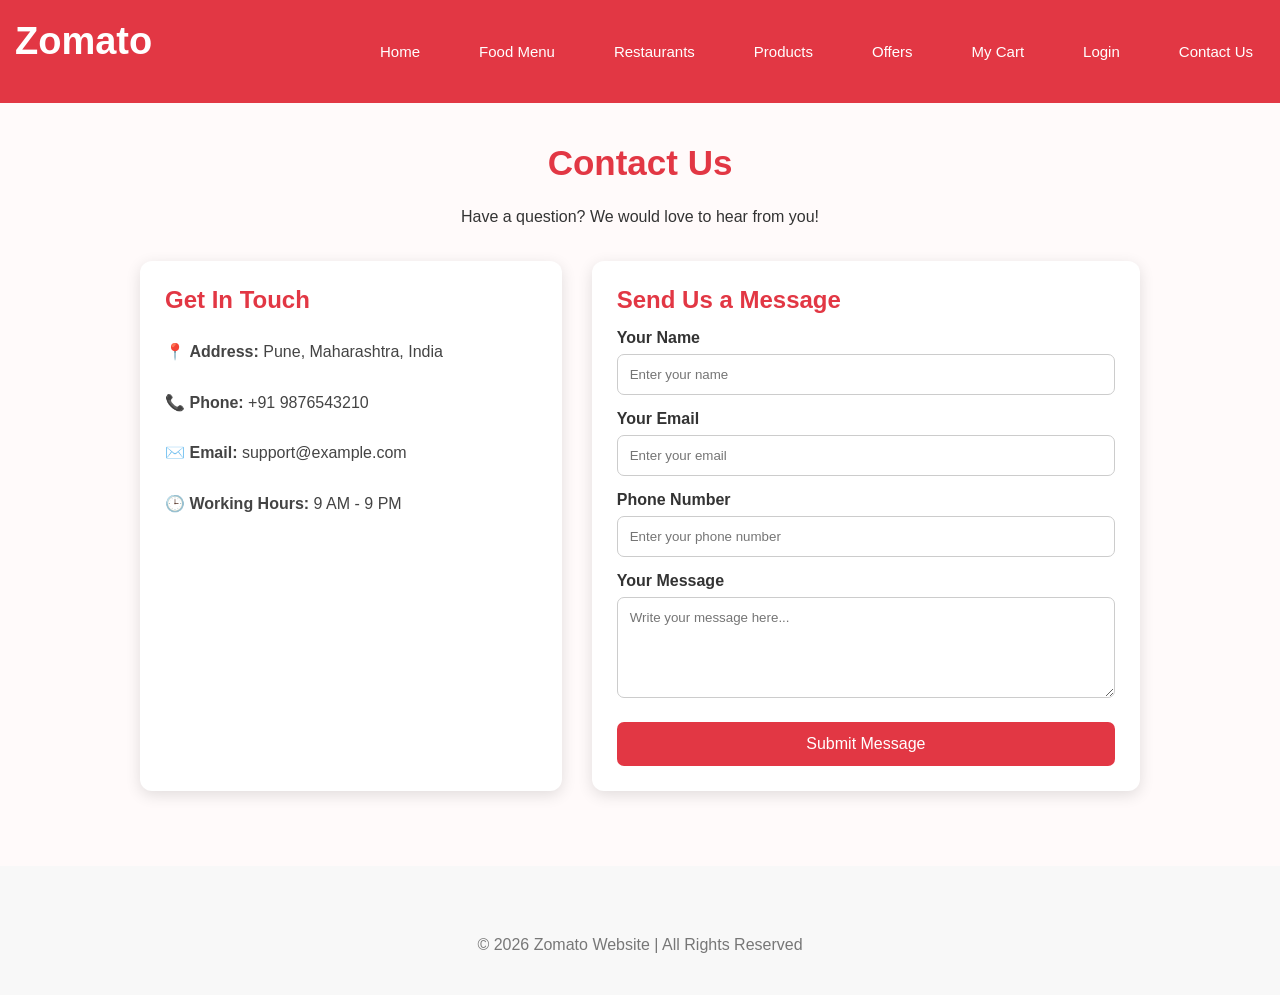
<file: contact.html>
<!DOCTYPE html>
<html lang="en">
<head>
    <meta charset="UTF-8">
    <meta name="viewport" content="width=device-width, initial-scale=1.0">
    <title>Zomato - Contact Us</title>
    <link rel="stylesheet" href="style.css">
</head>
<body>

<header>
    <h1>Zomato</h1>

    <nav>
        <a href="index.html">Home</a>
        <a href="food.html">Food Menu</a>
        <a href="restaurants.html">Restaurants</a>
        <a href="product.html">Products</a>
        <a href="offers.html">Offers</a>
        <a href="cart.html">My Cart</a>
        <a href="login.html">Login</a>
        <a href="contact.html">Contact Us</a>
    </nav>
</header>

<section class="contact-section">

    <h2>Contact Us</h2>
    <p>Have a question? We would love to hear from you!</p>

    <div class="contact-container">

        <div class="contact-info">

            <h3>Get In Touch</h3>

            <p>📍 <strong>Address:</strong> Pune, Maharashtra, India</p>

            <p>📞 <strong>Phone:</strong> +91 9876543210</p>

            <p>✉️ <strong>Email:</strong> support@example.com</p>

            <p>🕒 <strong>Working Hours:</strong> 9 AM - 9 PM</p>

        </div>

        <div class="contact-form">

            <h3>Send Us a Message</h3>

            <form action="#" method="get">

                <label for="contact-name">Your Name</label>
                <input
                    type="text"
                    id="contact-name"
                    placeholder="Enter your name"
                    required>

                <label for="contact-email">Your Email</label>
                <input
                    type="email"
                    id="contact-email"
                    placeholder="Enter your email"
                    required>

                <label for="phone">Phone Number</label>
                <input
                    type="tel"
                    id="phone"
                    placeholder="Enter your phone number">

                <label for="message">Your Message</label>
                <textarea
                    id="message"
                    rows="5"
                    placeholder="Write your message here..."
                    required></textarea>

                <button type="submit">Submit Message</button>

            </form>

        </div>

    </div>

</section>

<footer>
    <p>© 2026 Zomato Website | All Rights Reserved</p>
</footer>

</body>
</html>
</file>
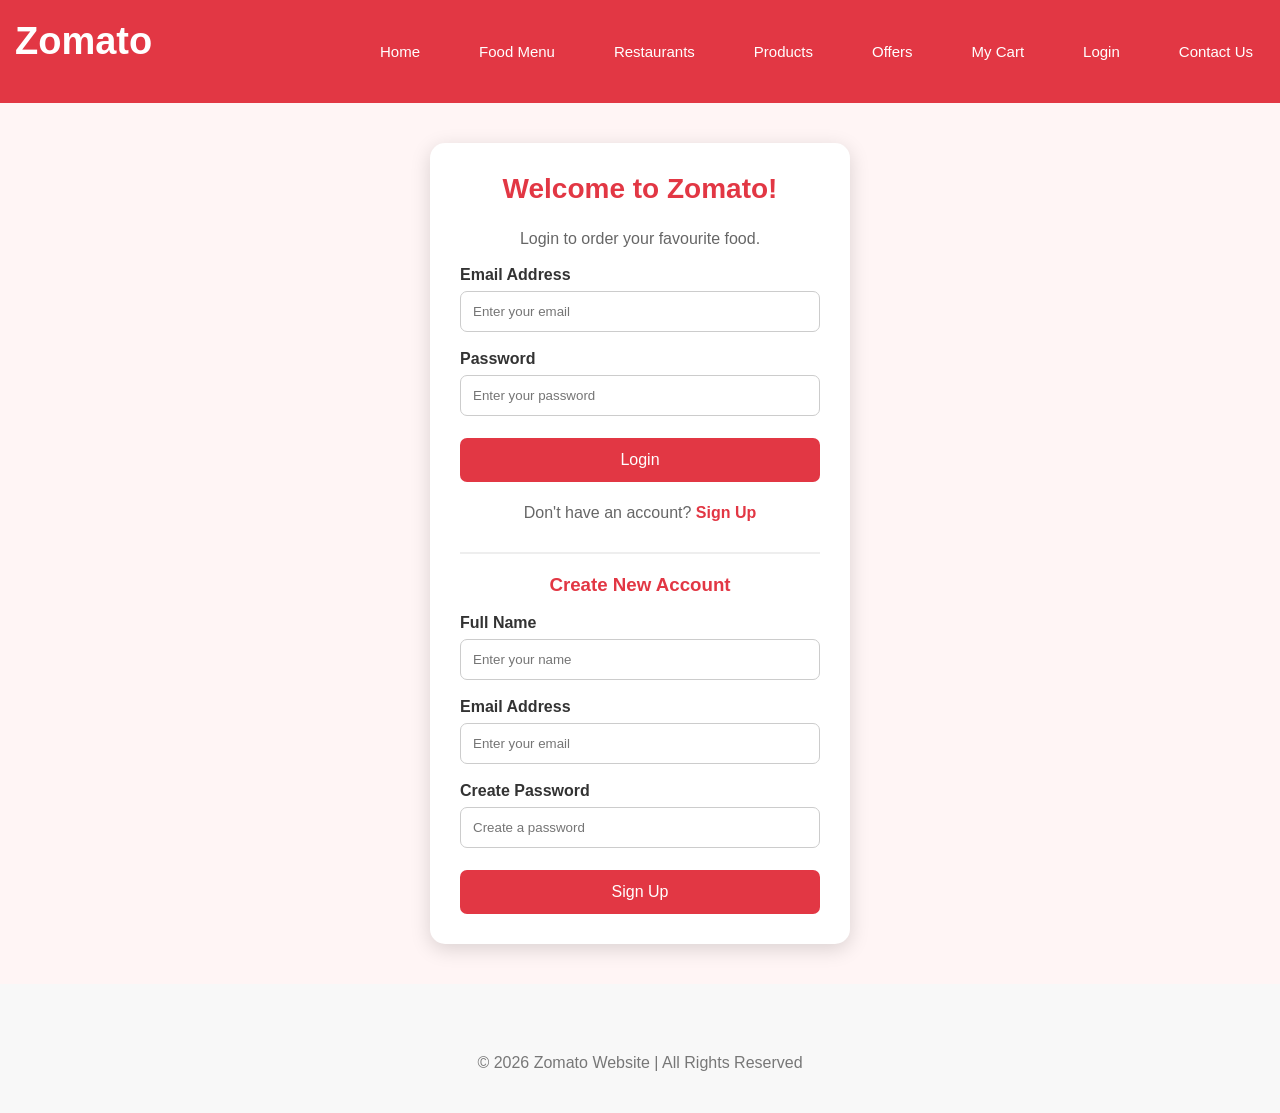
<file: login.html>
<!DOCTYPE html>
<html lang="en">
<head>
    <meta charset="UTF-8">
    <meta name="viewport" content="width=device-width, initial-scale=1.0">
    <title>Zomato - Login</title>
    <link rel="stylesheet" href="style.css">
</head>
<body>

<header>
    <h1>Zomato</h1>

    <nav>
        <a href="index.html">Home</a>
        <a href="food.html">Food Menu</a>
        <a href="restaurants.html">Restaurants</a>
        <a href="product.html">Products</a>
        <a href="offers.html">Offers</a>
        <a href="cart.html">My Cart</a>
        <a href="login.html">Login</a>
        <a href="contact.html">Contact Us</a>
    </nav>
</header>

<section class="login-section">

    <div class="login-container">

        <h2>Welcome to Zomato!</h2>
        <p>Login to order your favourite food.</p>

        <form action="#" method="get">

            <label for="email">Email Address</label>
            <input
                type="email"
                id="email"
                placeholder="Enter your email"
                required>

            <label for="password">Password</label>
            <input
                type="password"
                id="password"
                placeholder="Enter your password"
                required>

            <button type="submit">Login</button>

        </form>

        <p class="signup-text">
            Don't have an account?
            <a href="#signup">Sign Up</a>
        </p>

        <div id="signup" class="signup-box">
            <h3>Create New Account</h3>

            <form action="#" method="get">

                <label for="name">Full Name</label>
                <input
                    type="text"
                    id="name"
                    placeholder="Enter your name"
                    required>

                <label for="new-email">Email Address</label>
                <input
                    type="email"
                    id="new-email"
                    placeholder="Enter your email"
                    required>

                <label for="new-password">Create Password</label>
                <input
                    type="password"
                    id="new-password"
                    placeholder="Create a password"
                    required>

                <button type="submit">Sign Up</button>

            </form>
        </div>

    </div>

</section>

<footer>
    <p>© 2026 Zomato Website | All Rights Reserved</p>
</footer>

</body>
</html>
</file>
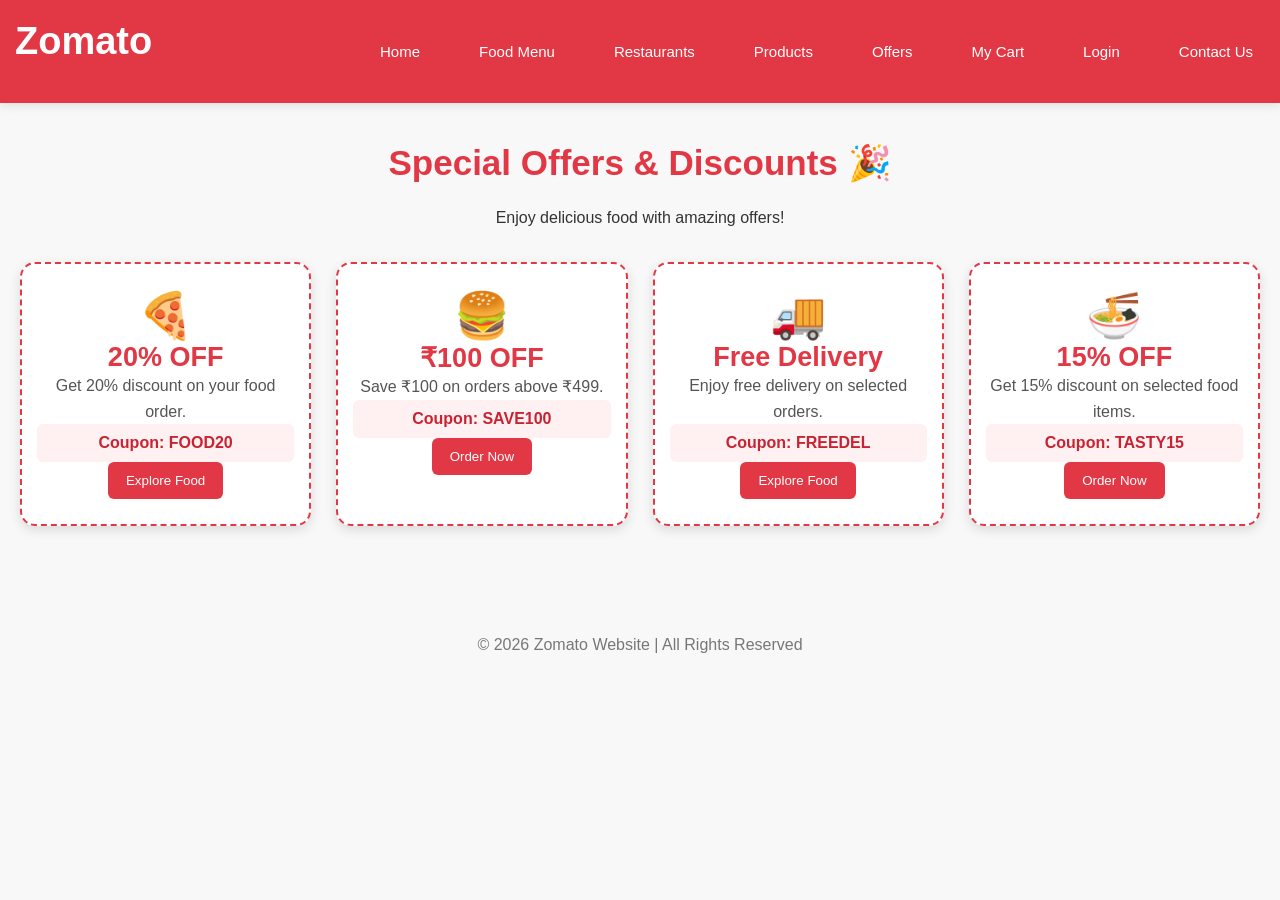
<file: offers.html>
<!DOCTYPE html>
<html lang="en">
<head>
    <meta charset="UTF-8">
    <meta name="viewport" content="width=device-width, initial-scale=1.0">
    <title>Zomato - Special Offers</title>
    <link rel="stylesheet" href="style.css">
</head>
<body>

<header>
    <h1>Zomato</h1>

    <nav>
        <a href="index.html">Home</a>
        <a href="food.html">Food Menu</a>
        <a href="restaurants.html">Restaurants</a>
        <a href="product.html">Products</a>
        <a href="offers.html">Offers</a>
        <a href="cart.html">My Cart</a>
        <a href="login.html">Login</a>
        <a href="contact.html">Contact Us</a>
    </nav>
</header>

<section class="offers-section">

    <h2>Special Offers & Discounts 🎉</h2>
    <p>Enjoy delicious food with amazing offers!</p>

    <div class="offers-container">

        <div class="offer-card">
            <div class="offer-icon">🍕</div>
            <h3>20% OFF</h3>
            <p>Get 20% discount on your food order.</p>
            <h4>Coupon: FOOD20</h4>
            <button>Explore Food</button>
        </div>

        <div class="offer-card">
            <div class="offer-icon">🍔</div>
            <h3>₹100 OFF</h3>
            <p>Save ₹100 on orders above ₹499.</p>
            <h4>Coupon: SAVE100</h4>
            <button>Order Now</button>
        </div>

        <div class="offer-card">
            <div class="offer-icon">🚚</div>
            <h3>Free Delivery</h3>
            <p>Enjoy free delivery on selected orders.</p>
            <h4>Coupon: FREEDEL</h4>
            <button>Explore Food</button>
        </div>

        <div class="offer-card">
            <div class="offer-icon">🍜</div>
            <h3>15% OFF</h3>
            <p>Get 15% discount on selected food items.</p>
            <h4>Coupon: TASTY15</h4>
            <button>Order Now</button>
        </div>

    </div>

</section>

<footer>
    <p>© 2026 Zomato Website | All Rights Reserved</p>
</footer>

</body>
</html>
</file>
<file: style.css>
/* Reset */
* {
    margin: 0;
    padding: 0;
    box-sizing: border-box;
    font-family: Arial, sans-serif;
}

html {
    scroll-behavior: smooth;
}

body {
    background: #fff;
    color: #333;
}

/* Navbar */
header {
    background: #fff;
    padding: 20px 8%;
    display: flex;
    justify-content: space-between;
    align-items: center;
    box-shadow: 0 2px 10px #ddd;
}

.logo {
    font-size: 36px;
    font-weight: bold;
    font-style: italic;
    color: #e23744;
}

nav a {
    text-decoration: none;
    color: #333;
    margin-left: 25px;
    font-size: 16px;
}

nav a:hover {
    color: #e23744;
}

/* Hero Section */
.hero {
    min-height: 380px;
    background:
        linear-gradient(#0005, #0005),
        url("https://images.unsplash.com/photo-1504674900247-0877df9cc836?auto=format&fit=crop&w=1600&q=80")
        center/cover;

    display: flex;
    flex-direction: column;
    justify-content: center;
    align-items: center;
    text-align: center;
    padding: 30px 15px;
    color: white;
}

.hero h1 {
    font-size: 55px;
    font-style: italic;
    margin-bottom: 15px;
}

.hero p {
    font-size: 21px;
    margin-bottom: 25px;
}

/* Search Box */
.search-box {
    width: min(650px, 100%);
    display: flex;
    background: white;
    border-radius: 10px;
    overflow: hidden;
}

.search-box input {
    flex: 1;
    min-width: 0;
    padding: 18px;
    border: none;
    outline: none;
    font-size: 15px;
}

.search-box button {
    padding: 18px 25px;
    border: none;
    background: #e23744;
    color: white;
    cursor: pointer;
    font-size: 15px;
}

.search-box button:hover {
    background: #c92535;
}

/* Main Container */
.container {
    max-width: 1200px;
    margin: auto;
    padding: 40px 25px;
}

h2 {
    font-size: 28px;
    margin-bottom: 25px;
}

/* Food Categories */
.categories {
    display: grid;
    grid-template-columns: repeat(4, 1fr);
    gap: 25px;
    margin-bottom: 50px;
}

.category {
    text-align: center;
    padding: 20px;
    border: 1px solid #eee;
    border-radius: 15px;
    transition: 0.3s;
}

.category:hover {
    transform: translateY(-5px);
    box-shadow: 0 5px 20px #ddd;
}

.category img {
    width: 120px;
    height: 120px;
    object-fit: cover;
    border-radius: 50%;
    margin-bottom: 15px;
}

.category h3 {
    font-size: 18px;
}

/* Restaurant Cards */
.restaurants {
    display: grid;
    grid-template-columns: repeat(3, 1fr);
    gap: 25px;
}

.restaurant {
    border: 1px solid #eee;
    border-radius: 15px;
    overflow: hidden;
    transition: 0.3s;
}

.restaurant:hover {
    box-shadow: 0 8px 25px #ddd;
    transform: translateY(-4px);
}

.restaurant img {
    width: 100%;
    height: 210px;
    object-fit: cover;
}

.restaurant-info {
    padding: 18px;
}

.restaurant-info h3 {
    font-size: 20px;
    margin-bottom: 10px;
}

.details {
    display: flex;
    justify-content: space-between;
    gap: 10px;
    color: #777;
    font-size: 14px;
    margin-bottom: 12px;
}

.rating {
    background: #267e3e;
    color: white;
    padding: 5px 8px;
    border-radius: 5px;
    font-weight: bold;
    white-space: nowrap;
}

.offer {
    background: #fce9eb;
    color: #e23744;
    padding: 10px;
    border-radius: 5px;
    font-size: 14px;
}
/* Basic Settings */

* {
  margin: 0;
  padding: 0;
  box-sizing: border-box;
  }

body {
font-family: Arial, sans-serif;
background-color: #f8f8f8;
color: #333;
}

/* Header */
header {
background-color: #e23744;
color: white;
padding: 20px 15px;
text-align: center;
}

header h1 {
font-size: 38px;
margin-bottom: 20px;
}

/* Navigation Bar */
nav {
display: flex;
justify-content: center;
align-items: center;
flex-wrap: wrap;
gap: 10px;
}

nav a {
color: white;
text-decoration: none;
font-size: 15px;
padding: 10px 12px;
border-radius: 6px;
transition: 0.3s;
}

nav a:hover {
background-color: white;
color: #e23744;
}

/* Products Section */
.products-section {
padding: 35px 20px;
text-align: center;
}

.products-section h2 {
color: #e23744;
font-size: 30px;
margin-bottom: 12px;
}

.subtitle {
color: #666;
font-size: 16px;
}

/* Product Cards Layout */
.products-container {
display: grid;
grid-template-columns: repeat(4, minmax(0, 1fr));
gap: 25px;
max-width: 1200px;
margin: 30px auto;
}

/* Individual Product Card */
.product-card {
background-color: white;
border-radius: 12px;
padding: 15px;
box-shadow: 0 4px 12px rgba(0, 0, 0, 0.12);
overflow: hidden;
transition: transform 0.3s, box-shadow 0.3s;
}

.product-card:hover {
transform: translateY(-8px);
box-shadow: 0 8px 20px rgba(0, 0, 0, 0.2);
}

/* Product Images */
.product-card img {
display: block;
width: 100%;
height: 170px;
object-fit: cover;
border-radius: 8px;
}

/* Product Name */
.product-card h3 {
margin: 15px 0 10px;
font-size: 21px;
}

/* Product Description */
.product-card p {
margin-bottom: 10px;
font-size: 14px;
}

/* Product Price */
.product-card .price {
color: #198754;
font-weight: bold;
font-size: 20px;
margin: 12px 0;
}

.price del {
color: #888;
font-size: 14px;
font-weight: normal;
}

/* Add to Cart Button */
.product-card button {
width: 100%;
padding: 11px;
background-color: #e23744;
color: white;
border: none;
border-radius: 7px;
font-size: 15px;
cursor: pointer;
transition: background-color 0.3s;
}

.product-card button:hover {
background-color: #b91c2b;
}

/* Footer */
footer {
background-color: #222;
color: white;
text-align: center;
padding: 22px;
margin-top: 20px;
}

/* Tablet Screen */
@media (max-width: 1000px) {
.products-container {
grid-template-columns: repeat(2, minmax(0, 1fr));
}
}

/* Mobile Screen */
@media (max-width: 550px) {
header h1 {
font-size: 30px;
}

nav {
    gap: 5px;
}

nav a {
    font-size: 13px;
    padding: 8px;
}

.products-container {
    grid-template-columns: 1fr;
    max-width: 350px;
}

.products-section h2 {
    font-size: 25px;
}

}


/* Footer */
footer {
    background: #f8f8f8;
    padding: 35px 8%;
    margin-top: 30px;
    text-align: center;
}

footer h2 {
    color: #e23744;
    margin-bottom: 12px;
}

footer p {
    color: #777;
    line-height: 1.8;
}

/* Tablet Responsive */
@media (max-width: 768px) {
    header {
        padding: 18px 5%;
        flex-wrap: wrap;
        gap: 15px;
    }

    .logo {
        font-size: 30px;
    }

    nav a {
        margin-left: 12px;
        font-size: 14px;
    }

    .hero h1 {
        font-size: 40px;
    }

    .hero p {
        font-size: 17px;
    }

    .categories {
        grid-template-columns: repeat(2, 1fr);
        gap: 15px;
    }

    .restaurants {
        grid-template-columns: repeat(2, 1fr);
        gap: 15px;
    }

    .restaurant img {
        height: 160px;
    }
}

/* Mobile Responsive */
@media (max-width: 480px) {
    nav {
        width: 100%;
        display: flex;
        justify-content: space-between;
    }

    nav a {
        margin: 0;
    }

    .hero h1 {
        font-size: 34px;
    }

    .search-box input {
        padding: 13px 10px;
    }

    .search-box button {
        padding: 13px;
    }

    .restaurants {
        grid-template-columns: 1fr;
    }

    .category img {
        width: 95px;
        height: 95px;
    }

    h2 {
        font-size: 24px;
    }
}
.food-menu {
    text-align: center;
    padding: 40px 20px;
}

.food-menu h2 {
    color: #e23744;
    font-size: 35px;
}

.food-container {
    display: grid;
    grid-template-columns: repeat(4, 1fr);
    gap: 25px;
    margin-top: 30px;
}

.food-card {
    background: white;
    padding: 15px;
    border-radius: 12px;
    box-shadow: 0 4px 12px rgba(0, 0, 0, 0.15);
    transition: 0.3s;
}

.food-card:hover {
    transform: translateY(-8px);
    box-shadow: 0 8px 20px rgba(0, 0, 0, 0.25);
}

.food-card img {
    width: 100%;
    height: 170px;
    object-fit: cover;
    border-radius: 10px;
}

.food-card h3 {
    color: #333;
}

.food-card p {
    font-size: 18px;
}

.food-card button {
    background: #e23744;
    color: white;
    border: none;
    padding: 10px 20px;
    border-radius: 6px;
    cursor: pointer;
}

.food-card button:hover {
    background: #b91f2b;
}

@media (max-width: 768px) {
    .food-container {
        grid-template-columns: repeat(2, 1fr);
    }
}

@media (max-width: 480px) {
    .food-container {
        grid-template-columns: 1fr;
    }
}
.restaurant-section {
    text-align: center;
    padding: 40px 20px;
}

.restaurant-section h2 {
    color: #e23744;
    font-size: 35px;
}

.restaurant-container {
    display: grid;
    grid-template-columns: repeat(3, 1fr);
    gap: 25px;
    margin-top: 30px;
}

.restaurant-card {
    background: white;
    border-radius: 12px;
    overflow: hidden;
    padding-bottom: 20px;
    box-shadow: 0 4px 12px rgba(0, 0, 0, 0.15);
    transition: 0.3s;
}

.restaurant-card:hover {
    transform: translateY(-8px);
    box-shadow: 0 8px 20px rgba(0, 0, 0, 0.25);
    
}

.restaurant-card img {
    width: 100%;
    height: 200px;
    object-fit: cover;
}

.restaurant-card h3 {
    color: #333;
    font-size: 23px;
}

.restaurant-card p {
    color: #555;
    margin: 10px 0;
}

.restaurant-card button {
    background: #e23744;
    color: white;
    border: none;
    padding: 11px 20px;
    border-radius: 6px;
    cursor: pointer;
    transition: 0.3s;
}

.restaurant-card button:hover {
    background: #b91f2b;
}

@media (max-width: 768px) {
    .restaurant-container {
        grid-template-columns: repeat(2, 1fr);
    }
}

@media (max-width: 480px) {
    .restaurant-container {
        grid-template-columns: 1fr;
    }
}
.products-section {
    text-align: center;
    padding: 40px 20px;
}

.products-section h2 {
    color: #e23744;
    font-size: 35px;
}

.products-container {
    display: grid;
    grid-template-columns: repeat(4, 1fr);
    gap: 25px;
    margin-top: 30px;
}

.product-card {
    position: relative;
    background: white;
    padding: 15px;
    border-radius: 12px;
    box-shadow: 0 4px 12px rgba(0, 0, 0, 0.15);
    transition: 0.3s;
}

.product-card:hover {
    transform: translateY(-8px);
    box-shadow: 0 8px 20px rgba(0, 0, 0, 0.25);
}

.product-card img {
    width: 100%;
    height: 170px;
    object-fit: cover;
    border-radius: 10px;
}

.product-card h3 {
    font-size: 21px;
    color: #333;
}

.product-card p {
    color: #666;
}

.product-card h4 {
    color: #e23744;
    font-size: 20px;
}

.product-card del {
    color: #888;
    font-size: 15px;
}

.discount {
    position: absolute;
    top: 22px;
    left: 22px;
    background: #e23744;
    color: white;
    padding: 6px 10px;
    border-radius: 5px;
    font-size: 12px;
}

.product-card button {
    background: #e23744;
    color: white;
    border: none;
    padding: 11px 20px;
    border-radius: 6px;
    cursor: pointer;
    transition: 0.3s;
}

.product-card button:hover {
    background: #b91f2b;
    transform: scale(1.05);
}

@media (max-width: 900px) {
    .products-container {
        grid-template-columns: repeat(2, 1fr);
    }
}

@media (max-width: 480px) {
    .products-container {
        grid-template-columns: 1fr;
    }
}
.offers-section {
    text-align: center;
    padding: 40px 20px;
}

.offers-section h2 {
    color: #e23744;
    font-size: 35px;
}

.offers-container {
    display: grid;
    grid-template-columns: repeat(4, 1fr);
    gap: 25px;
    margin-top: 35px;
}

.offer-card {
    background: white;
    padding: 25px 15px;
    border-radius: 15px;
    border: 2px dashed #e23744;
    box-shadow: 0 4px 12px rgba(0, 0, 0, 0.12);
    transition: 0.3s;
}

.offer-card:hover {
    transform: translateY(-8px) scale(1.02);
    box-shadow: 0 8px 20px rgba(226, 55, 68, 0.25);
}

.offer-icon {
    font-size: 45px;
}

.offer-card h3 {
    color: #e23744;
    font-size: 27px;
}

.offer-card p {
    color: #555;
    line-height: 1.6;
}

.offer-card h4 {
    background: #fff0f1;
    color: #c82333;
    padding: 10px;
    border-radius: 6px;
}

.offer-card button {
    background: #e23744;
    color: white;
    border: none;
    padding: 11px 18px;
    border-radius: 6px;
    cursor: pointer;
    transition: 0.3s;
}

.offer-card button:hover {
    background: #b91f2b;
    transform: scale(1.05);
}

@media (max-width: 900px) {
    .offers-container {
        grid-template-columns: repeat(2, 1fr);
    }
}

@media (max-width: 480px) {
    .offers-container {
        grid-template-columns: 1fr;
    }
}
.cart-section {
    max-width: 1000px;
    margin: auto;
    padding: 40px 20px;
}

.cart-section > h2,
.cart-section > p {
    text-align: center;
}

.cart-section h2 {
    color: #e23744;
    font-size: 35px;
}

.cart-container {
    margin-top: 30px;
}

.cart-item {
    display: flex;
    align-items: center;
    gap: 20px;
    background: white;
    padding: 18px;
    margin-bottom: 20px;
    border-radius: 12px;
    box-shadow: 0 4px 12px rgba(0, 0, 0, 0.12);
    transition: 0.3s;
}

.cart-item:hover {
    transform: translateY(-4px);
}

.cart-item img {
    width: 120px;
    height: 100px;
    object-fit: cover;
    border-radius: 10px;
}

.cart-details {
    flex: 1;
}

.cart-details h3 {
    margin-bottom: 8px;
    color: #333;
}

.cart-details h4 {
    color: #e23744;
    font-size: 20px;
}

.remove-btn {
    background: #fff0f1;
    color: #e23744;
    border: 1px solid #e23744;
    padding: 10px 15px;
    border-radius: 6px;
    cursor: pointer;
}

.remove-btn:hover {
    background: #e23744;
    color: white;
}

.cart-summary {
    background: #fff;
    padding: 25px;
    margin-top: 30px;
    border-radius: 12px;
    box-shadow: 0 4px 12px rgba(0, 0, 0, 0.12);
}

.cart-summary h3:first-child {
    color: #e23744;
}

.cart-summary p {
    display: flex;
    justify-content: space-between;
    margin: 15px 0;
}

.cart-summary h3 span {
    color: #e23744;
}

.checkout-btn {
    width: 100%;
    background: #e23744;
    color: white;
    border: none;
    padding: 14px;
    margin-top: 15px;
    border-radius: 7px;
    font-size: 16px;
    cursor: pointer;
    transition: 0.3s;
}

.checkout-btn:hover {
    background: #b91f2b;
}

@media (max-width: 600px) {
    .cart-item {
        flex-wrap: wrap;
    }

    .cart-item img {
        width: 90px;
        height: 90px;
    }

    .remove-btn {
        margin-left: auto;
    }
}
.login-section {
    min-height: 650px;
    display: flex;
    justify-content: center;
    align-items: center;
    padding: 40px 20px;
    background: #fff5f5;
}

.login-container {
    width: 100%;
    max-width: 420px;
    background: white;
    padding: 30px;
    border-radius: 15px;
    box-shadow: 0 5px 20px rgba(0, 0, 0, 0.15);
}

.login-container h2 {
    text-align: center;
    color: #e23744;
    font-size: 28px;
}

.login-container > p {
    text-align: center;
    color: #666;
}

.login-container label {
    display: block;
    margin-top: 18px;
    margin-bottom: 7px;
    font-weight: bold;
}

.login-container input {
    width: 100%;
    padding: 12px;
    border: 1px solid #ccc;
    border-radius: 7px;
    box-sizing: border-box;
    outline: none;
}

.login-container input:focus {
    border-color: #e23744;
    box-shadow: 0 0 5px rgba(226, 55, 68, 0.3);
}

.login-container form button {
    width: 100%;
    background: #e23744;
    color: white;
    border: none;
    padding: 13px;
    margin-top: 22px;
    border-radius: 7px;
    font-size: 16px;
    cursor: pointer;
    transition: 0.3s;
}

.login-container form button:hover {
    background: #b91f2b;
    transform: translateY(-2px);
}

.signup-text {
    margin-top: 22px;
}

.signup-text a {
    color: #e23744;
    font-weight: bold;
    text-decoration: none;
}

.signup-text a:hover {
    text-decoration: underline;
}

.signup-box {
    margin-top: 30px;
    padding-top: 20px;
    border-top: 2px solid #eee;
    scroll-margin-top: 20px;
}

.signup-box h3 {
    text-align: center;
    color: #e23744;
}
.contact-section {
    padding: 40px 20px;
    background: #fffafa;
    text-align: center;
}

.contact-section > h2 {
    color: #e23744;
    font-size: 35px;
}

.contact-container {
    display: grid;
    grid-template-columns: 1fr 1.3fr;
    gap: 30px;
    max-width: 1000px;
    margin: 35px auto;
    text-align: left;
}

.contact-info,
.contact-form {
    background: white;
    padding: 25px;
    border-radius: 12px;
    box-shadow: 0 4px 15px rgba(0, 0, 0, 0.12);
}

.contact-info h3,
.contact-form h3 {
    color: #e23744;
    font-size: 24px;
}

.contact-info p {
    margin: 25px 0;
    line-height: 1.6;
    color: #444;
}

.contact-form label {
    display: block;
    margin: 15px 0 7px;
    font-weight: bold;
}

.contact-form input,
.contact-form textarea {
    width: 100%;
    padding: 12px;
    border: 1px solid #ccc;
    border-radius: 7px;
    box-sizing: border-box;
    font-family: Arial, sans-serif;
}

.contact-form input:focus,
.contact-form textarea:focus {
    outline: none;
    border-color: #e23744;
}

.contact-form textarea {
    resize: vertical;
}

.contact-form button {
    width: 100%;
    margin-top: 20px;
    padding: 13px;
    background: #e23744;
    color: white;
    border: none;
    border-radius: 7px;
    font-size: 16px;
    cursor: pointer;
    transition: 0.3s;
}

.contact-form button:hover {
    background: #b91f2b;
    transform: translateY(-3px);
}

@media (max-width: 700px) {
    .contact-container {
        grid-template-columns: 1fr;
    }
}
/* Search Results Section */
.search-section {
padding: 35px 20px;
text-align: center;
background-color: #f8f8f8;
}

.search-section[hidden] {
display: none;
}

.search-section h2 {
font-size: 30px;
color: #e23744;
margin-bottom: 25px;
}

.search-results {
display: flex;
justify-content: center;
align-items: stretch;
flex-wrap: wrap;
gap: 25px;
max-width: 1100px;
margin: 0 auto;
}

.search-food-card {
width: 260px;
padding: 15px;
background-color: white;
border-radius: 12px;
box-shadow: 0 4px 12px rgba(0, 0, 0, 0.12);
transition: transform 0.3s, box-shadow 0.3s;
}

.search-food-card:hover {
transform: translateY(-7px);
box-shadow: 0 8px 20px rgba(0, 0, 0, 0.2);
}

.search-food-card img {
display: block;
width: 100%;
height: 190px;
object-fit: cover;
border-radius: 8px;
}

.search-food-card h3 {
margin: 15px 0 10px;
font-size: 22px;
}

.search-food-card p {
margin-bottom: 10px;
}

.search-food-card .search-price {
color: #198754;
font-size: 20px;
font-weight: bold;
}

@media (max-width: 600px) {
.search-food-card {
width: 100%;
max-width: 320px;
}
}

/* FINAL FOOD CARD FIX */

#food-items {
    width: 95%;
    max-width: 1200px;
    margin: 30px auto;
}

#food-items h2 {
    text-align: center;
    font-size: 30px;
    margin-bottom: 25px;
}

#food-items .food-container {
    display: grid;
    grid-template-columns: repeat(4, minmax(0, 1fr));
    gap: 20px;
    width: 100%;
}

#food-items .food-card {
    width: 100%;
    min-width: 0;
    box-sizing: border-box;
    padding: 15px;
    text-align: center;
    background: white;
    border-radius: 12px;
    box-shadow: 0 4px 12px rgba(0, 0, 0, 0.12);
}

#food-items .food-card img {
    width: 100%;
    height: 170px;
    object-fit: cover;
    display: block;
    border-radius: 10px;
}

#food-items .food-card h3 {
    font-size: 20px;
    white-space: normal;
    overflow-wrap: normal;
    word-break: normal;
    margin: 12px 0;
}

#food-items .food-card p {
    font-size: 18px;
    margin: 10px 0;
}

#food-items .food-card button {
    padding: 10px 20px;
    background: #e23744;
    color: white;
    border: none;
    border-radius: 7px;
    font-size: 16px;
    cursor: pointer;
}

#food-items .food-card:hover {
    transform: translateY(-5px);
    transition: 0.3s;
}
</file>
